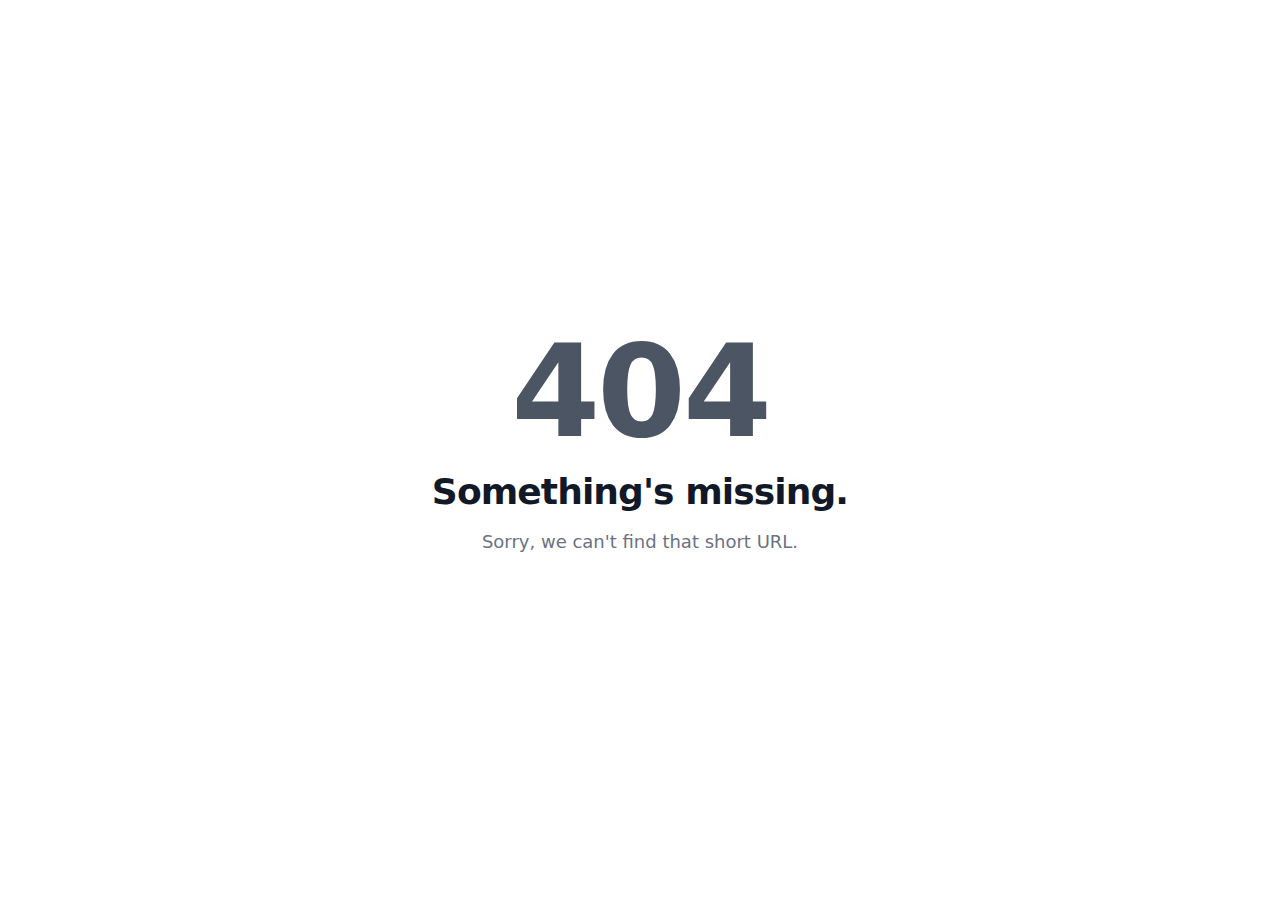
<file: +not-found.html>
<!DOCTYPE html>
<html lang="en">

<head>
    <meta charset="UTF-8">
    <meta name="viewport" content="width=device-width, initial-scale=1.0">
    <title>404 Not Found</title>
    <style>
        /* ! tailwindcss v3.4.5 | MIT License | https://tailwindcss.com */
        *,
        ::after,
        ::before {
            box-sizing: border-box;
            border-width: 0;
            border-style: solid;
            border-color: #e5e7eb
        }

        ::after,
        ::before {
            --tw-content: ''
        }

        :host,
        html {
            line-height: 1.5;
            -webkit-text-size-adjust: 100%;
            -moz-tab-size: 4;
            tab-size: 4;
            font-family: ui-sans-serif, system-ui, sans-serif, "Apple Color Emoji", "Segoe UI Emoji", "Segoe UI Symbol", "Noto Color Emoji";
            font-feature-settings: normal;
            font-variation-settings: normal;
            -webkit-tap-highlight-color: transparent
        }

        body {
            margin: 0;
            line-height: inherit
        }

        hr {
            height: 0;
            color: inherit;
            border-top-width: 1px
        }

        abbr:where([title]) {
            -webkit-text-decoration: underline dotted;
            text-decoration: underline dotted
        }

        h1,
        h2,
        h3,
        h4,
        h5,
        h6 {
            font-size: inherit;
            font-weight: inherit
        }

        a {
            color: inherit;
            text-decoration: inherit
        }

        b,
        strong {
            font-weight: bolder
        }

        code,
        kbd,
        pre,
        samp {
            font-family: ui-monospace, SFMono-Regular, Menlo, Monaco, Consolas, "Liberation Mono", "Courier New", monospace;
            font-feature-settings: normal;
            font-variation-settings: normal;
            font-size: 1em
        }

        small {
            font-size: 80%
        }

        sub,
        sup {
            font-size: 75%;
            line-height: 0;
            position: relative;
            vertical-align: baseline
        }

        sub {
            bottom: -.25em
        }

        sup {
            top: -.5em
        }

        table {
            text-indent: 0;
            border-color: inherit;
            border-collapse: collapse
        }

        button,
        input,
        optgroup,
        select,
        textarea {
            font-family: inherit;
            font-feature-settings: inherit;
            font-variation-settings: inherit;
            font-size: 100%;
            font-weight: inherit;
            line-height: inherit;
            letter-spacing: inherit;
            color: inherit;
            margin: 0;
            padding: 0
        }

        button,
        select {
            text-transform: none
        }

        button,
        input:where([type=button]),
        input:where([type=reset]),
        input:where([type=submit]) {
            -webkit-appearance: button;
            background-color: transparent;
            background-image: none
        }

        :-moz-focusring {
            outline: auto
        }

        :-moz-ui-invalid {
            box-shadow: none
        }

        progress {
            vertical-align: baseline
        }

        ::-webkit-inner-spin-button,
        ::-webkit-outer-spin-button {
            height: auto
        }

        [type=search] {
            -webkit-appearance: textfield;
            outline-offset: -2px
        }

        ::-webkit-search-decoration {
            -webkit-appearance: none
        }

        ::-webkit-file-upload-button {
            -webkit-appearance: button;
            font: inherit
        }

        summary {
            display: list-item
        }

        blockquote,
        dd,
        dl,
        figure,
        h1,
        h2,
        h3,
        h4,
        h5,
        h6,
        hr,
        p,
        pre {
            margin: 0
        }

        fieldset {
            margin: 0;
            padding: 0
        }

        legend {
            padding: 0
        }

        menu,
        ol,
        ul {
            list-style: none;
            margin: 0;
            padding: 0
        }

        dialog {
            padding: 0
        }

        textarea {
            resize: vertical
        }

        input::placeholder,
        textarea::placeholder {
            opacity: 1;
            color: #9ca3af
        }

        [role=button],
        button {
            cursor: pointer
        }

        :disabled {
            cursor: default
        }

        audio,
        canvas,
        embed,
        iframe,
        img,
        object,
        svg,
        video {
            display: block;
            vertical-align: middle
        }

        img,
        video {
            max-width: 100%;
            height: auto
        }

        [hidden] {
            display: none
        }

        *,
        ::before,
        ::after {
            --tw-border-spacing-x: 0;
            --tw-border-spacing-y: 0;
            --tw-translate-x: 0;
            --tw-translate-y: 0;
            --tw-rotate: 0;
            --tw-skew-x: 0;
            --tw-skew-y: 0;
            --tw-scale-x: 1;
            --tw-scale-y: 1;
            --tw-pan-x: ;
            --tw-pan-y: ;
            --tw-pinch-zoom: ;
            --tw-scroll-snap-strictness: proximity;
            --tw-gradient-from-position: ;
            --tw-gradient-via-position: ;
            --tw-gradient-to-position: ;
            --tw-ordinal: ;
            --tw-slashed-zero: ;
            --tw-numeric-figure: ;
            --tw-numeric-spacing: ;
            --tw-numeric-fraction: ;
            --tw-ring-inset: ;
            --tw-ring-offset-width: 0px;
            --tw-ring-offset-color: #fff;
            --tw-ring-color: rgb(59 130 246 / 0.5);
            --tw-ring-offset-shadow: 0 0 #0000;
            --tw-ring-shadow: 0 0 #0000;
            --tw-shadow: 0 0 #0000;
            --tw-shadow-colored: 0 0 #0000;
            --tw-blur: ;
            --tw-brightness: ;
            --tw-contrast: ;
            --tw-grayscale: ;
            --tw-hue-rotate: ;
            --tw-invert: ;
            --tw-saturate: ;
            --tw-sepia: ;
            --tw-drop-shadow: ;
            --tw-backdrop-blur: ;
            --tw-backdrop-brightness: ;
            --tw-backdrop-contrast: ;
            --tw-backdrop-grayscale: ;
            --tw-backdrop-hue-rotate: ;
            --tw-backdrop-invert: ;
            --tw-backdrop-opacity: ;
            --tw-backdrop-saturate: ;
            --tw-backdrop-sepia: ;
            --tw-contain-size: ;
            --tw-contain-layout: ;
            --tw-contain-paint: ;
            --tw-contain-style:
        }

        ::backdrop {
            --tw-border-spacing-x: 0;
            --tw-border-spacing-y: 0;
            --tw-translate-x: 0;
            --tw-translate-y: 0;
            --tw-rotate: 0;
            --tw-skew-x: 0;
            --tw-skew-y: 0;
            --tw-scale-x: 1;
            --tw-scale-y: 1;
            --tw-pan-x: ;
            --tw-pan-y: ;
            --tw-pinch-zoom: ;
            --tw-scroll-snap-strictness: proximity;
            --tw-gradient-from-position: ;
            --tw-gradient-via-position: ;
            --tw-gradient-to-position: ;
            --tw-ordinal: ;
            --tw-slashed-zero: ;
            --tw-numeric-figure: ;
            --tw-numeric-spacing: ;
            --tw-numeric-fraction: ;
            --tw-ring-inset: ;
            --tw-ring-offset-width: 0px;
            --tw-ring-offset-color: #fff;
            --tw-ring-color: rgb(59 130 246 / 0.5);
            --tw-ring-offset-shadow: 0 0 #0000;
            --tw-ring-shadow: 0 0 #0000;
            --tw-shadow: 0 0 #0000;
            --tw-shadow-colored: 0 0 #0000;
            --tw-blur: ;
            --tw-brightness: ;
            --tw-contrast: ;
            --tw-grayscale: ;
            --tw-hue-rotate: ;
            --tw-invert: ;
            --tw-saturate: ;
            --tw-sepia: ;
            --tw-drop-shadow: ;
            --tw-backdrop-blur: ;
            --tw-backdrop-brightness: ;
            --tw-backdrop-contrast: ;
            --tw-backdrop-grayscale: ;
            --tw-backdrop-hue-rotate: ;
            --tw-backdrop-invert: ;
            --tw-backdrop-opacity: ;
            --tw-backdrop-saturate: ;
            --tw-backdrop-sepia: ;
            --tw-contain-size: ;
            --tw-contain-layout: ;
            --tw-contain-paint: ;
            --tw-contain-style:
        }

        .mx-auto {
            margin-left: auto;
            margin-right: auto
        }

        .my-4 {
            margin-top: 1rem;
            margin-bottom: 1rem
        }

        .mb-4 {
            margin-bottom: 1rem
        }

        .flex {
            display: flex
        }

        .inline-flex {
            display: inline-flex
        }

        .h-screen {
            height: 100vh
        }

        .max-w-screen-sm {
            max-width: 640px
        }

        .max-w-screen-xl {
            max-width: 1280px
        }

        .items-center {
            align-items: center
        }

        .justify-center {
            justify-content: center
        }

        .rounded-lg {
            border-radius: 0.5rem
        }

        .bg-gray-600 {
            --tw-bg-opacity: 1;
            background-color: rgb(75 85 99 / var(--tw-bg-opacity))
        }

        .bg-white {
            --tw-bg-opacity: 1;
            background-color: rgb(255 255 255 / var(--tw-bg-opacity))
        }

        .px-4 {
            padding-left: 1rem;
            padding-right: 1rem
        }

        .px-5 {
            padding-left: 1.25rem;
            padding-right: 1.25rem
        }

        .py-2\.5 {
            padding-top: 0.625rem;
            padding-bottom: 0.625rem
        }

        .py-8 {
            padding-top: 2rem;
            padding-bottom: 2rem
        }

        .text-center {
            text-align: center
        }

        .text-3xl {
            font-size: 1.875rem;
            line-height: 2.25rem
        }

        .text-7xl {
            font-size: 4.5rem;
            line-height: 1
        }

        .text-lg {
            font-size: 1.125rem;
            line-height: 1.75rem
        }

        .text-sm {
            font-size: 0.875rem;
            line-height: 1.25rem
        }

        .font-bold {
            font-weight: 700
        }

        .font-extrabold {
            font-weight: 800
        }

        .font-light {
            font-weight: 300
        }

        .font-medium {
            font-weight: 500
        }

        .tracking-tight {
            letter-spacing: -0.025em
        }

        .text-gray-500 {
            --tw-text-opacity: 1;
            color: rgb(107 114 128 / var(--tw-text-opacity))
        }

        .text-gray-600 {
            --tw-text-opacity: 1;
            color: rgb(75 85 99 / var(--tw-text-opacity))
        }

        .text-gray-900 {
            --tw-text-opacity: 1;
            color: rgb(17 24 39 / var(--tw-text-opacity))
        }

        .text-white {
            --tw-text-opacity: 1;
            color: rgb(255 255 255 / var(--tw-text-opacity))
        }

        .hover\:bg-gray-800:hover {
            --tw-bg-opacity: 1;
            background-color: rgb(31 41 55 / var(--tw-bg-opacity))
        }

        .focus\:outline-none:focus {
            outline: 2px solid transparent;
            outline-offset: 2px
        }

        .focus\:ring-4:focus {
            --tw-ring-offset-shadow: var(--tw-ring-inset) 0 0 0 var(--tw-ring-offset-width) var(--tw-ring-offset-color);
            --tw-ring-shadow: var(--tw-ring-inset) 0 0 0 calc(4px + var(--tw-ring-offset-width)) var(--tw-ring-color);
            box-shadow: var(--tw-ring-offset-shadow), var(--tw-ring-shadow), var(--tw-shadow, 0 0 #0000)
        }

        .focus\:ring-gray-300:focus {
            --tw-ring-opacity: 1;
            --tw-ring-color: rgb(209 213 219 / var(--tw-ring-opacity))
        }

        @media (min-width: 768px) {
            .md\:text-4xl {
                font-size: 2.25rem;
                line-height: 2.5rem
            }
        }

        @media (min-width: 1024px) {
            .lg\:text-9xl {
                font-size: 8rem;
                line-height: 1
            }
        }

        @media (prefers-color-scheme: dark) {
            .dark\:bg-gray-900 {
                --tw-bg-opacity: 1;
                background-color: rgb(17 24 39 / var(--tw-bg-opacity))
            }

            .dark\:text-gray-400 {
                --tw-text-opacity: 1;
                color: rgb(156 163 175 / var(--tw-text-opacity))
            }

            .dark\:text-gray-500 {
                --tw-text-opacity: 1;
                color: rgb(107 114 128 / var(--tw-text-opacity))
            }

            .dark\:text-white {
                --tw-text-opacity: 1;
                color: rgb(255 255 255 / var(--tw-text-opacity))
            }

            .dark\:focus\:ring-gray-900:focus {
                --tw-ring-opacity: 1;
                --tw-ring-color: rgb(17 24 39 / var(--tw-ring-opacity))
            }
        }
    </style>
</head>

<body class="h-screen flex items-center justify-center bg-white dark:bg-gray-900">
    <section class="text-center">
        <div class="py-8 px-4 mx-auto max-w-screen-xl">
            <div class="max-w-screen-sm">
                <h1 class="mb-4 text-7xl tracking-tight font-extrabold lg:text-9xl text-gray-600 dark:text-gray-500">404
                </h1>
                <p class="mb-4 text-3xl tracking-tight font-bold text-gray-900 md:text-4xl dark:text-white">Something's
                    missing.</p>
                <p class="mb-4 text-lg font-light text-gray-500 dark:text-gray-400">Sorry, we can't find that short URL.
                </p>
            </div>
        </div>
    </section>
</body>

</html>
</file>
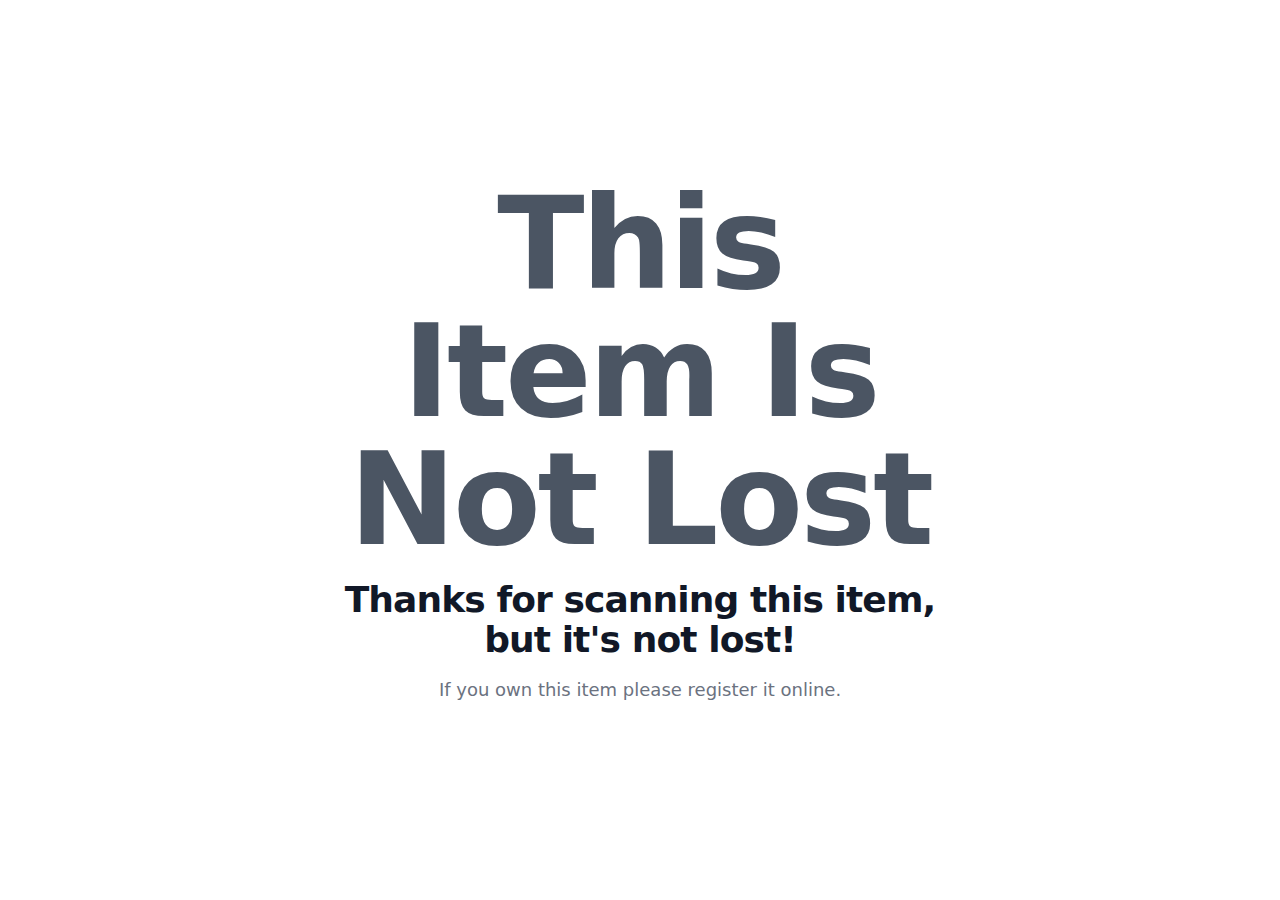
<file: +not-lost.html>
<!DOCTYPE html>
<html lang="en">

<head>
    <meta charset="UTF-8">
    <meta name="viewport" content="width=device-width, initial-scale=1.0">
    <title>This Item Is Not Lost</title>
    <style>
        /* ! tailwindcss v3.4.5 | MIT License | https://tailwindcss.com */
        *,
        ::after,
        ::before {
            box-sizing: border-box;
            border-width: 0;
            border-style: solid;
            border-color: #e5e7eb
        }

        ::after,
        ::before {
            --tw-content: ''
        }

        :host,
        html {
            line-height: 1.5;
            -webkit-text-size-adjust: 100%;
            -moz-tab-size: 4;
            tab-size: 4;
            font-family: ui-sans-serif, system-ui, sans-serif, "Apple Color Emoji", "Segoe UI Emoji", "Segoe UI Symbol", "Noto Color Emoji";
            font-feature-settings: normal;
            font-variation-settings: normal;
            -webkit-tap-highlight-color: transparent
        }

        body {
            margin: 0;
            line-height: inherit
        }

        hr {
            height: 0;
            color: inherit;
            border-top-width: 1px
        }

        abbr:where([title]) {
            -webkit-text-decoration: underline dotted;
            text-decoration: underline dotted
        }

        h1,
        h2,
        h3,
        h4,
        h5,
        h6 {
            font-size: inherit;
            font-weight: inherit
        }

        a {
            color: inherit;
            text-decoration: inherit
        }

        b,
        strong {
            font-weight: bolder
        }

        code,
        kbd,
        pre,
        samp {
            font-family: ui-monospace, SFMono-Regular, Menlo, Monaco, Consolas, "Liberation Mono", "Courier New", monospace;
            font-feature-settings: normal;
            font-variation-settings: normal;
            font-size: 1em
        }

        small {
            font-size: 80%
        }

        sub,
        sup {
            font-size: 75%;
            line-height: 0;
            position: relative;
            vertical-align: baseline
        }

        sub {
            bottom: -.25em
        }

        sup {
            top: -.5em
        }

        table {
            text-indent: 0;
            border-color: inherit;
            border-collapse: collapse
        }

        button,
        input,
        optgroup,
        select,
        textarea {
            font-family: inherit;
            font-feature-settings: inherit;
            font-variation-settings: inherit;
            font-size: 100%;
            font-weight: inherit;
            line-height: inherit;
            letter-spacing: inherit;
            color: inherit;
            margin: 0;
            padding: 0
        }

        button,
        select {
            text-transform: none
        }

        button,
        input:where([type=button]),
        input:where([type=reset]),
        input:where([type=submit]) {
            -webkit-appearance: button;
            background-color: transparent;
            background-image: none
        }

        :-moz-focusring {
            outline: auto
        }

        :-moz-ui-invalid {
            box-shadow: none
        }

        progress {
            vertical-align: baseline
        }

        ::-webkit-inner-spin-button,
        ::-webkit-outer-spin-button {
            height: auto
        }

        [type=search] {
            -webkit-appearance: textfield;
            outline-offset: -2px
        }

        ::-webkit-search-decoration {
            -webkit-appearance: none
        }

        ::-webkit-file-upload-button {
            -webkit-appearance: button;
            font: inherit
        }

        summary {
            display: list-item
        }

        blockquote,
        dd,
        dl,
        figure,
        h1,
        h2,
        h3,
        h4,
        h5,
        h6,
        hr,
        p,
        pre {
            margin: 0
        }

        fieldset {
            margin: 0;
            padding: 0
        }

        legend {
            padding: 0
        }

        menu,
        ol,
        ul {
            list-style: none;
            margin: 0;
            padding: 0
        }

        dialog {
            padding: 0
        }

        textarea {
            resize: vertical
        }

        input::placeholder,
        textarea::placeholder {
            opacity: 1;
            color: #9ca3af
        }

        [role=button],
        button {
            cursor: pointer
        }

        :disabled {
            cursor: default
        }

        audio,
        canvas,
        embed,
        iframe,
        img,
        object,
        svg,
        video {
            display: block;
            vertical-align: middle
        }

        img,
        video {
            max-width: 100%;
            height: auto
        }

        [hidden] {
            display: none
        }

        *,
        ::before,
        ::after {
            --tw-border-spacing-x: 0;
            --tw-border-spacing-y: 0;
            --tw-translate-x: 0;
            --tw-translate-y: 0;
            --tw-rotate: 0;
            --tw-skew-x: 0;
            --tw-skew-y: 0;
            --tw-scale-x: 1;
            --tw-scale-y: 1;
            --tw-pan-x: ;
            --tw-pan-y: ;
            --tw-pinch-zoom: ;
            --tw-scroll-snap-strictness: proximity;
            --tw-gradient-from-position: ;
            --tw-gradient-via-position: ;
            --tw-gradient-to-position: ;
            --tw-ordinal: ;
            --tw-slashed-zero: ;
            --tw-numeric-figure: ;
            --tw-numeric-spacing: ;
            --tw-numeric-fraction: ;
            --tw-ring-inset: ;
            --tw-ring-offset-width: 0px;
            --tw-ring-offset-color: #fff;
            --tw-ring-color: rgb(59 130 246 / 0.5);
            --tw-ring-offset-shadow: 0 0 #0000;
            --tw-ring-shadow: 0 0 #0000;
            --tw-shadow: 0 0 #0000;
            --tw-shadow-colored: 0 0 #0000;
            --tw-blur: ;
            --tw-brightness: ;
            --tw-contrast: ;
            --tw-grayscale: ;
            --tw-hue-rotate: ;
            --tw-invert: ;
            --tw-saturate: ;
            --tw-sepia: ;
            --tw-drop-shadow: ;
            --tw-backdrop-blur: ;
            --tw-backdrop-brightness: ;
            --tw-backdrop-contrast: ;
            --tw-backdrop-grayscale: ;
            --tw-backdrop-hue-rotate: ;
            --tw-backdrop-invert: ;
            --tw-backdrop-opacity: ;
            --tw-backdrop-saturate: ;
            --tw-backdrop-sepia: ;
            --tw-contain-size: ;
            --tw-contain-layout: ;
            --tw-contain-paint: ;
            --tw-contain-style:
        }

        ::backdrop {
            --tw-border-spacing-x: 0;
            --tw-border-spacing-y: 0;
            --tw-translate-x: 0;
            --tw-translate-y: 0;
            --tw-rotate: 0;
            --tw-skew-x: 0;
            --tw-skew-y: 0;
            --tw-scale-x: 1;
            --tw-scale-y: 1;
            --tw-pan-x: ;
            --tw-pan-y: ;
            --tw-pinch-zoom: ;
            --tw-scroll-snap-strictness: proximity;
            --tw-gradient-from-position: ;
            --tw-gradient-via-position: ;
            --tw-gradient-to-position: ;
            --tw-ordinal: ;
            --tw-slashed-zero: ;
            --tw-numeric-figure: ;
            --tw-numeric-spacing: ;
            --tw-numeric-fraction: ;
            --tw-ring-inset: ;
            --tw-ring-offset-width: 0px;
            --tw-ring-offset-color: #fff;
            --tw-ring-color: rgb(59 130 246 / 0.5);
            --tw-ring-offset-shadow: 0 0 #0000;
            --tw-ring-shadow: 0 0 #0000;
            --tw-shadow: 0 0 #0000;
            --tw-shadow-colored: 0 0 #0000;
            --tw-blur: ;
            --tw-brightness: ;
            --tw-contrast: ;
            --tw-grayscale: ;
            --tw-hue-rotate: ;
            --tw-invert: ;
            --tw-saturate: ;
            --tw-sepia: ;
            --tw-drop-shadow: ;
            --tw-backdrop-blur: ;
            --tw-backdrop-brightness: ;
            --tw-backdrop-contrast: ;
            --tw-backdrop-grayscale: ;
            --tw-backdrop-hue-rotate: ;
            --tw-backdrop-invert: ;
            --tw-backdrop-opacity: ;
            --tw-backdrop-saturate: ;
            --tw-backdrop-sepia: ;
            --tw-contain-size: ;
            --tw-contain-layout: ;
            --tw-contain-paint: ;
            --tw-contain-style:
        }

        .mx-auto {
            margin-left: auto;
            margin-right: auto
        }

        .my-4 {
            margin-top: 1rem;
            margin-bottom: 1rem
        }

        .mb-4 {
            margin-bottom: 1rem
        }

        .flex {
            display: flex
        }

        .inline-flex {
            display: inline-flex
        }

        .h-screen {
            height: 100vh
        }

        .max-w-screen-sm {
            max-width: 640px
        }

        .max-w-screen-xl {
            max-width: 1280px
        }

        .items-center {
            align-items: center
        }

        .justify-center {
            justify-content: center
        }

        .rounded-lg {
            border-radius: 0.5rem
        }

        .bg-gray-600 {
            --tw-bg-opacity: 1;
            background-color: rgb(75 85 99 / var(--tw-bg-opacity))
        }

        .bg-white {
            --tw-bg-opacity: 1;
            background-color: rgb(255 255 255 / var(--tw-bg-opacity))
        }

        .px-4 {
            padding-left: 1rem;
            padding-right: 1rem
        }

        .px-5 {
            padding-left: 1.25rem;
            padding-right: 1.25rem
        }

        .py-2\.5 {
            padding-top: 0.625rem;
            padding-bottom: 0.625rem
        }

        .py-8 {
            padding-top: 2rem;
            padding-bottom: 2rem
        }

        .text-center {
            text-align: center
        }

        .text-3xl {
            font-size: 1.875rem;
            line-height: 2.25rem
        }

        .text-7xl {
            font-size: 4.5rem;
            line-height: 1
        }

        .text-lg {
            font-size: 1.125rem;
            line-height: 1.75rem
        }

        .text-sm {
            font-size: 0.875rem;
            line-height: 1.25rem
        }

        .font-bold {
            font-weight: 700
        }

        .font-extrabold {
            font-weight: 800
        }

        .font-light {
            font-weight: 300
        }

        .font-medium {
            font-weight: 500
        }

        .tracking-tight {
            letter-spacing: -0.025em
        }

        .text-gray-500 {
            --tw-text-opacity: 1;
            color: rgb(107 114 128 / var(--tw-text-opacity))
        }

        .text-gray-600 {
            --tw-text-opacity: 1;
            color: rgb(75 85 99 / var(--tw-text-opacity))
        }

        .text-gray-900 {
            --tw-text-opacity: 1;
            color: rgb(17 24 39 / var(--tw-text-opacity))
        }

        .text-white {
            --tw-text-opacity: 1;
            color: rgb(255 255 255 / var(--tw-text-opacity))
        }

        .hover\:bg-gray-800:hover {
            --tw-bg-opacity: 1;
            background-color: rgb(31 41 55 / var(--tw-bg-opacity))
        }

        .focus\:outline-none:focus {
            outline: 2px solid transparent;
            outline-offset: 2px
        }

        .focus\:ring-4:focus {
            --tw-ring-offset-shadow: var(--tw-ring-inset) 0 0 0 var(--tw-ring-offset-width) var(--tw-ring-offset-color);
            --tw-ring-shadow: var(--tw-ring-inset) 0 0 0 calc(4px + var(--tw-ring-offset-width)) var(--tw-ring-color);
            box-shadow: var(--tw-ring-offset-shadow), var(--tw-ring-shadow), var(--tw-shadow, 0 0 #0000)
        }

        .focus\:ring-gray-300:focus {
            --tw-ring-opacity: 1;
            --tw-ring-color: rgb(209 213 219 / var(--tw-ring-opacity))
        }

        @media (min-width: 768px) {
            .md\:text-4xl {
                font-size: 2.25rem;
                line-height: 2.5rem
            }
        }

        @media (min-width: 1024px) {
            .lg\:text-9xl {
                font-size: 8rem;
                line-height: 1
            }
        }

        @media (prefers-color-scheme: dark) {
            .dark\:bg-gray-900 {
                --tw-bg-opacity: 1;
                background-color: rgb(17 24 39 / var(--tw-bg-opacity))
            }

            .dark\:text-gray-400 {
                --tw-text-opacity: 1;
                color: rgb(156 163 175 / var(--tw-text-opacity))
            }

            .dark\:text-gray-500 {
                --tw-text-opacity: 1;
                color: rgb(107 114 128 / var(--tw-text-opacity))
            }

            .dark\:text-white {
                --tw-text-opacity: 1;
                color: rgb(255 255 255 / var(--tw-text-opacity))
            }

            .dark\:focus\:ring-gray-900:focus {
                --tw-ring-opacity: 1;
                --tw-ring-color: rgb(17 24 39 / var(--tw-ring-opacity))
            }
        }
    </style>
</head>

<body class="h-screen flex items-center justify-center bg-white dark:bg-gray-900">
    <section class="text-center">
        <div class="py-8 px-4 mx-auto max-w-screen-xl">
            <div class="max-w-screen-sm">
                <h1 class="mb-4 text-7xl tracking-tight font-extrabold lg:text-9xl text-gray-600 dark:text-gray-500">
                    This Item Is Not Lost
                </h1>
                <p class="mb-4 text-3xl tracking-tight font-bold text-gray-900 md:text-4xl dark:text-white">Thanks for
                    scanning this item, but it's not lost!</p>
                <p class="mb-4 text-lg font-light text-gray-500 dark:text-gray-400">If you own this item please register
                    it online.
                </p>
            </div>
        </div>
    </section>
</body>

</html>
</file>
